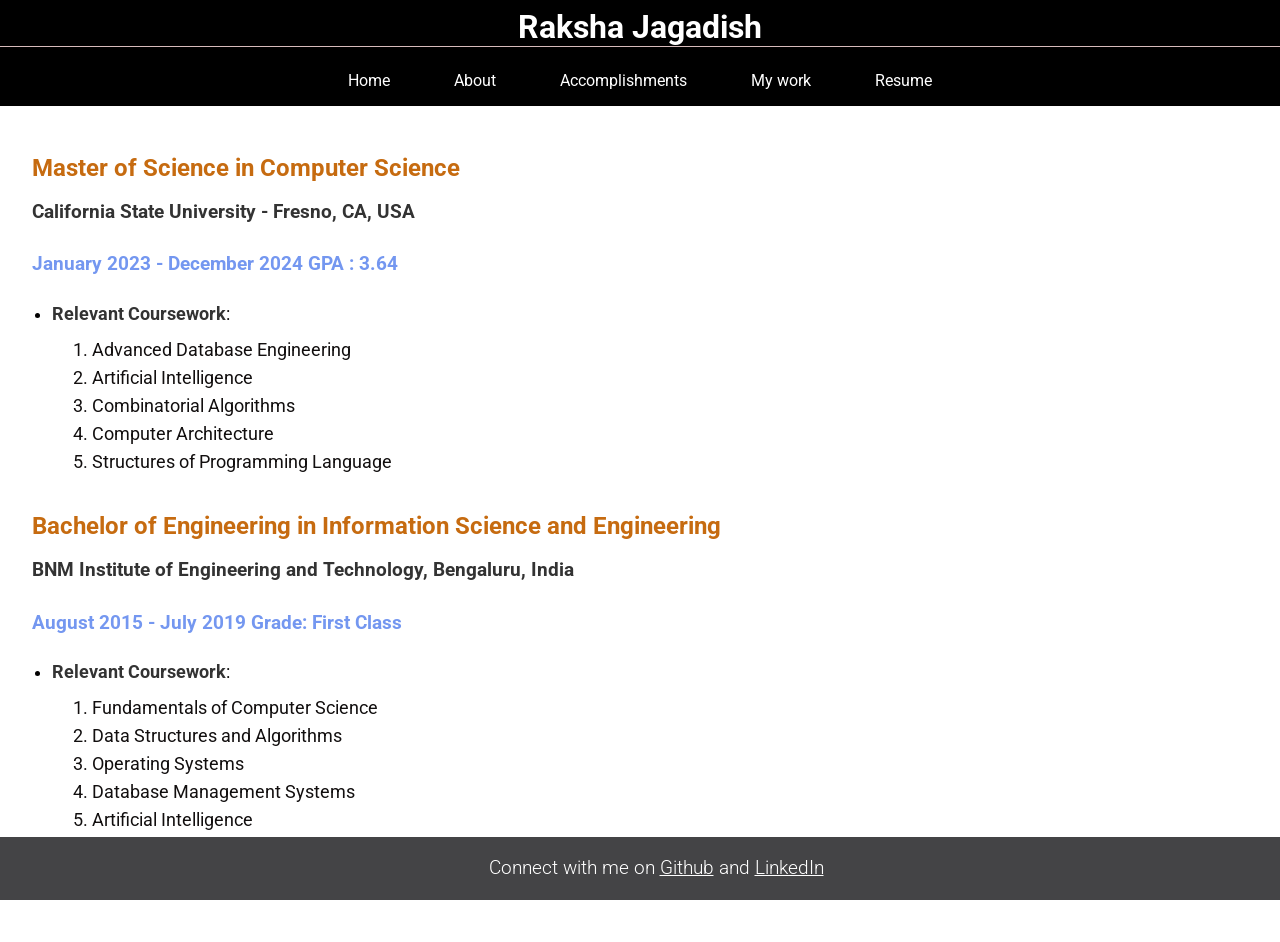
<file: About.html>
<!DOCTYPE html>
<html lang="en">
<head>
    <meta charset="UTF-8">
    <meta name="viewport" content="width=device-width, initial-scale=1.0">
    <title>Raksha Jagadish</title>
    <link rel="stylesheet" href="styles.css">
    <link href="https://fonts.googleapis.com/css2?family=Roboto:wght@300;400;700&family=Playfair+Display:wght@400;700&display=swap" rel="stylesheet">
    <header id="home">
        <h1>Raksha Jagadish</h1> 
    <hr></header>
    <nav>
        <ul>
            <li><a href="index.html">Home</a></li>
            <li><a href="About.html">About</a></li>
            <li><a href="Accomplishments.html">Accomplishments</a></li>
            <li><a href="Mywork.html">My work</a></li>
            <li><a href="assets/RakshaJagadish.pdf">Resume</a></li> 
        </ul>
        </nav>
            <div class="container2">
                <h2 id="master-of-science-in-computer-science">Master of Science in Computer Science</h2>
                <h3 id="california-state-university---fresno-ca-usa">California State University - Fresno, CA, USA</h3>
                <p><strong>January 2023 - December 2024 GPA : 3.64</strong></p>
                
                <ul>
                    <li><strong>Relevant Coursework</strong>:
                        <ol>
                            <li>Advanced Database Engineering</li>
                            <li>Artificial Intelligence</li>
                            <li>Combinatorial Algorithms</li>
                            <li>Computer Architecture</li>
                            <li>Structures of Programming Language</li>
                        </ol>
                    </li>
                </ul>
                
                <h2 id="bachelor-of-engineering-in-computer-science-and-engineering">Bachelor of Engineering in Information Science and Engineering</h2>
                <h3 id="sant-longowal-institute-of-engineering-and-technology-punjab-india">BNM Institute of Engineering and Technology, Bengaluru, India</h3>
                <p><strong>August 2015 - July 2019 Grade: First Class</strong></p>
                
                <ul>
                    <li><strong>Relevant Coursework</strong>:
                        <ol>
                            <li>Fundamentals of Computer Science</li>
                            <li>Data Structures and Algorithms</li>
                            <li>Operating Systems</li>
                            <li>Database Management Systems</li>
                            <li>Artificial Intelligence</li>
                            <li>Theory of Automata</li>
                            <li>C++ and System Programming</li>
                        </ol>
                    </li>
                </ul>
            </div>
            <footer>
                <p>Connect with me on <a href="https://github.com/Rakbhat1011" target="_blank">Github</a> and <a href="https://www.linkedin.com/in/rakshajagadish" target="_blank">LinkedIn</a></p>
            </footer>
</file>
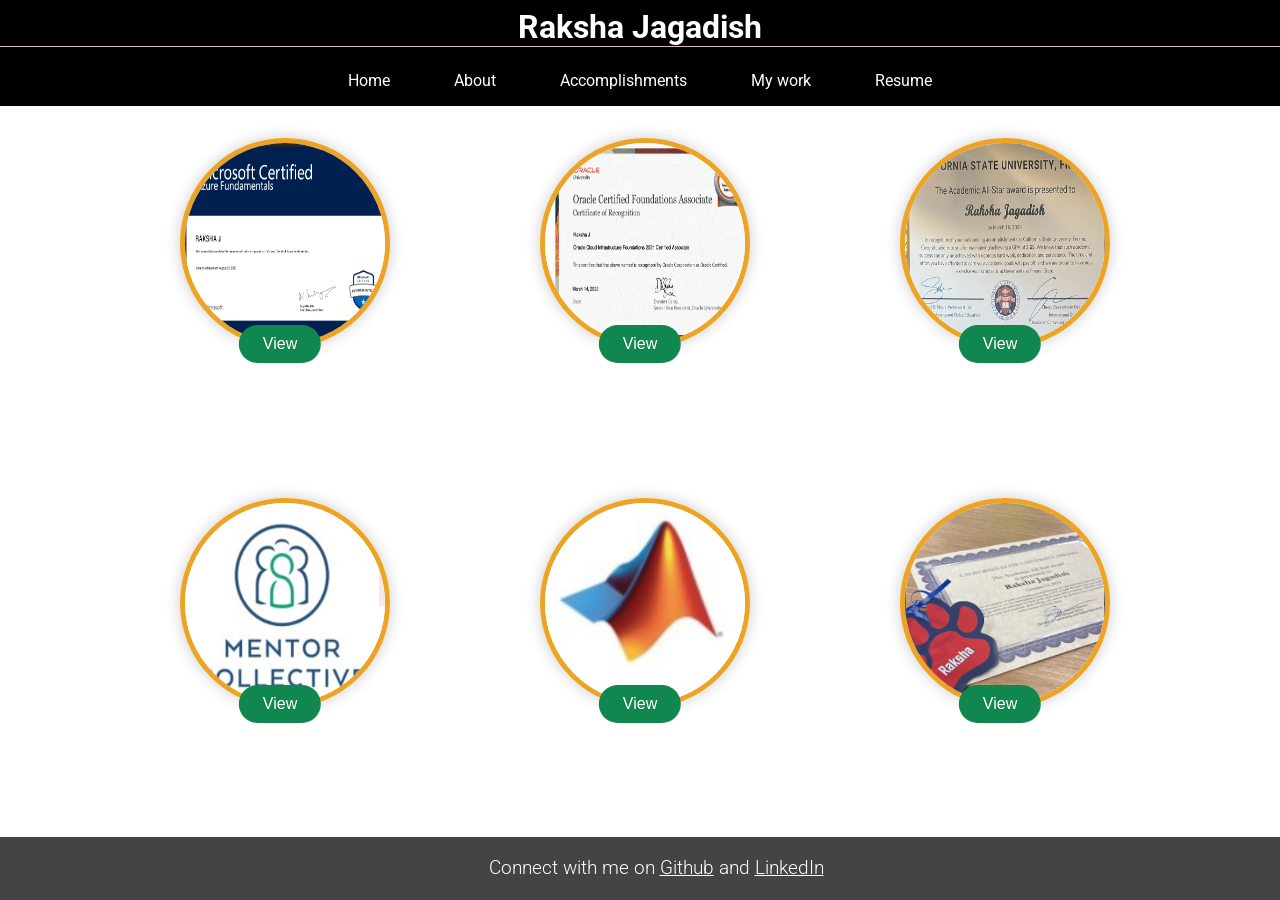
<file: Accomplishments.html>
<!DOCTYPE html>
<html lang="en">
<head>
    <meta charset="UTF-8">
    <meta name="viewport" content="width=device-width, initial-scale=1.0">
    <title>Raksha Jagadish</title>
    <link rel="stylesheet" href="styles.css">
    <link href="https://fonts.googleapis.com/css2?family=Roboto:wght@300;400;700&family=Playfair+Display:wght@400;700&display=swap" rel="stylesheet">
    <header id="home">
        <h1>Raksha Jagadish</h1> 
    <hr></header>
    <nav>
        <ul>
            <li><a href="index.html">Home</a></li>
            <li><a href="About.html">About</a></li>
            <li><a href="Accomplishments.html">Accomplishments</a></li>
            <li><a href="Mywork.html">My work</a></li>
            <li><a href="assets/RakshaJagadish.pdf">Resume</a></li> 
        </ul>
        </nav>
        <div class="circle-container">
            <div class="circle">
                <img src="assets/microsoft.png" alt="Certificate 1">
                <a href="assets/Microsoft_Certified.pdf"><button class="curved-btn">View</button></a>
            </div>
            <div class="circle">
                <img src="assets/oracle.png" alt="Certificate 2">
                <a href="assets/Oracle_Cloud_Infrastructure.pdf"><button class="curved-btn">View</button></a>
            </div>
            <br>
            <br>
            <div class="circle">
                <img src="assets/allstar2.png" alt="Certificate 2">
                <a href="assets/AllStar2.pdf"><button class="curved-btn">View</button></a>
            </div>
            <div class="circle">
                <img src="assets/mentor.png" alt="Certificate 2">
                <a href="https://www.mentorcollective.org"><button class="curved-btn">View</button></a>
            </div>
            <div class="circle">
                <img src="assets/matlab.png" alt="Certificate 2">
                <a href="assets/Matlab_certificate.pdf"><button class="curved-btn">View</button></a>
            </div>
            <div class="circle">
                <img src="assets/allstar1.png" alt="Certificate 2">
                <a href="assets/AllStar1.pdf"><button class="curved-btn">View</button></a>
            </div>
           
        </div>
        <footer>
            <p>Connect with me on <a href="https://github.com/Rakbhat1011" target="_blank">Github</a> and <a href="https://www.linkedin.com/in/rakshajagadish" target="_blank">LinkedIn</a></p>
        </footer>
</file>
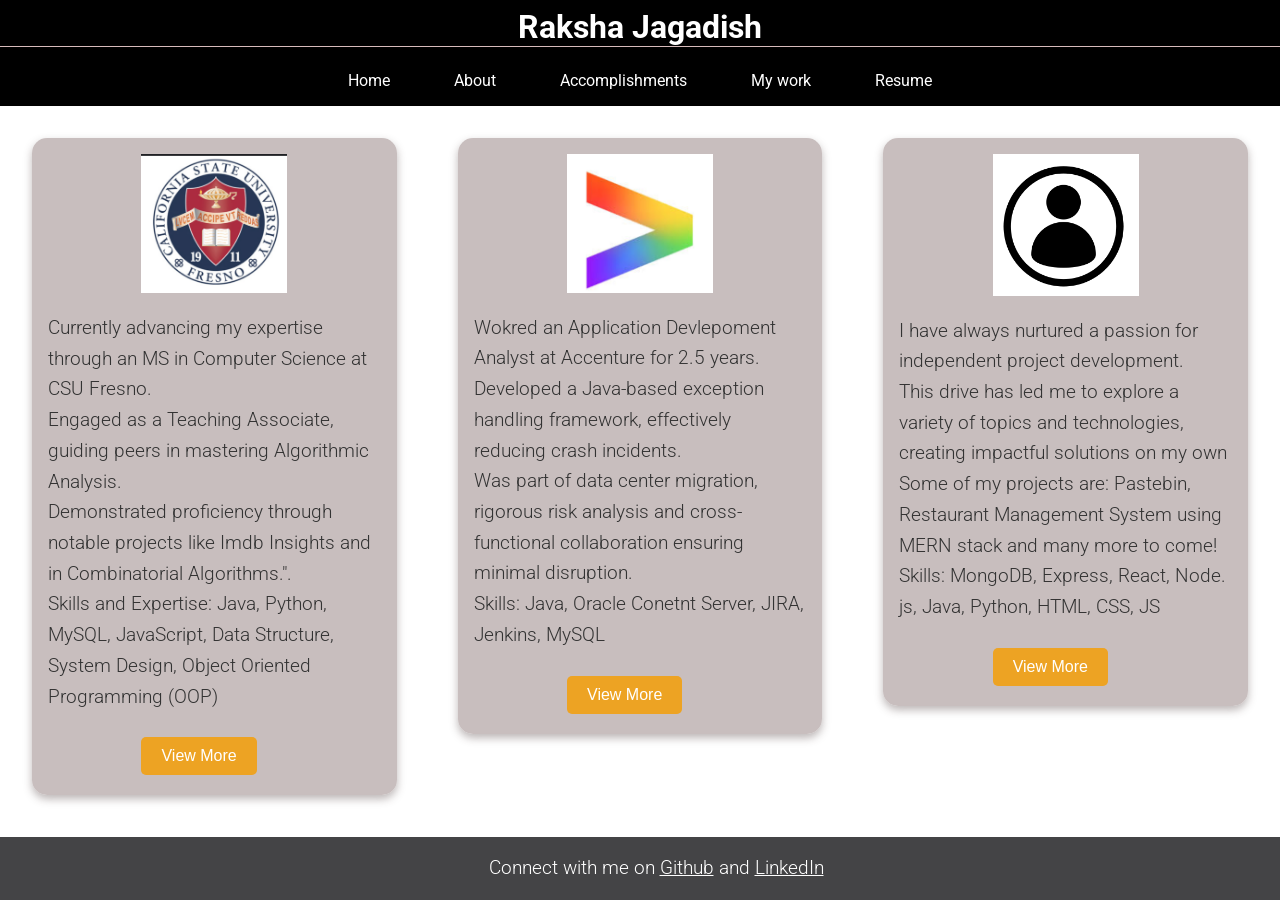
<file: Mywork.html>
<!DOCTYPE html>
<html lang="en">
<head>
    <meta charset="UTF-8">
    <meta name="viewport" content="width=device-width, initial-scale=1.0">
    <title>Raksha Jagadish</title>
    <link rel="stylesheet" href="styles.css">
    <link href="https://fonts.googleapis.com/css2?family=Roboto:wght@300;400;700&family=Playfair+Display:wght@400;700&display=swap" rel="stylesheet">
    <header id="home">
        <h1>Raksha Jagadish</h1>
    <hr></header>
    <nav>
        <ul>
            <li><a href="index.html">Home</a></li>
            <li><a href="About.html">About</a></li>
            <li><a href="Accomplishments.html">Accomplishments</a></li>
            <li><a href="Mywork.html">My work</a></li>
            <li><a href="assets/RakshaJagadish.pdf">Resume</a></li> 
        </ul>
        </nav>
            <div class="work-container">
                <div class="work-box">
                    <div class="work-image">
                        <img src="assets/csu.png" alt="Work 1">
                    </div>
                    <div class="work-description">
                        <p>Currently advancing my expertise through an MS in Computer Science at CSU Fresno.</p>
                        <p>Engaged as a Teaching Associate, guiding peers in mastering Algorithmic Analysis.</p>
                        <p>Demonstrated proficiency through notable projects like Imdb Insights and in Combinatorial Algorithms.".</p>
                        <p>Skills and Expertise: Java, Python, MySQL, JavaScript, Data Structure, System Design, Object Oriented Programming (OOP)</p>
                    </div>
                    <a href="https://github.com/Rakbhat1011"><button class="work-btn">View More</button></a>
                </div>
                <div class="work-box">
                    <div class="work-image">
                        <img src="assets/accenture.png" alt="Work 2">
                    </div>
                    <div class="work-description">
                        <p>Wokred an Application Devlepoment Analyst at Accenture for 2.5 years.</p>
                        <p>Developed a Java-based exception handling framework, effectively reducing crash incidents.</p>
                        <p>Was part of data center migration, rigorous risk analysis and cross-functional collaboration ensuring minimal disruption.</p>
                        <p>Skills: Java, Oracle Conetnt Server, JIRA, Jenkins, MySQL</p>
                    </div>
                    <a href="https://www.linkedin.com/in/rakshajagadish"><button class="work-btn">View More</button></a>
                </div>
                <div class="work-box">
                    <div class="work-image">
                        <img src="assets/personal.png" alt="Work 3">
                    </div>
                    <div class="work-description">
                        <p> I have always nurtured a passion for independent project development.</p>
                        <p> This drive has led me to explore a variety of topics and technologies, creating impactful solutions on my own</p>
                        <p>Some of my projects are: Pastebin, Restaurant Management System using MERN stack and many more to come!</p>
                        <p>Skills: MongoDB, Express, React, Node. js, Java, Python, HTML, CSS, JS</p>
                    </div>
                    <a href="https://github.com/Rakbhat1011"><button class="work-btn">View More</button></a>
                </div>
            </div>
            <footer>
                <p>Connect with me on <a href="https://github.com/Rakbhat1011" target="_blank">Github</a> and <a href="https://www.linkedin.com/in/rakshajagadish" target="_blank">LinkedIn</a></p>
            </footer>
</file>
<file: styles.css>
@media (max-width: 768px) {
    header {
        flex-direction: column;
        align-items: flex-start;
    }

    nav ul {
        flex-direction: column;
        gap: 0.5rem;
        width: 100%;
    }

    nav a {
        width: 100%;
        text-align: left;
    }
}
body {
    font-family: 'Roboto', sans-serif;
    margin: 0;
    padding: 0;
    background-color: #ffffff; 
    color: #333333;

}
header {
    font-family: 'Roboto', sans-serif;
    text-align: center;
    padding: 0.5rem 0;
    background-color: #000000;
    color: #ffffff;
}

hr {
    font-family: 'Roboto', sans-serif;
    border: 0;
    height: 1px;
    background: rgb(215, 187, 187);
    margin: 0;
}

nav ul {
    list-style: none;
    display: flex;
    justify-content: center;
    padding: 0;
    margin: 0;
    background-color: #000000; 
}

nav ul li {
    margin: 0 1rem;
}

nav ul li a {
    color: #fff;
    text-decoration: none;
    padding: 1rem;
    display: block;
}

nav ul li a:hover {
    background-color: rgb(26, 4, 16);
}

main {
    text-align: center;
    margin-top: 2rem;
    margin-bottom: 5rem; 
}

.container {
    margin-top: 5.5rem;
    margin-bottom: 5rem;
    justify-content: space-between; 
    display: flex;
    align-items: center;
    flex-wrap: wrap; 
         
    
}

.left-column, .right-column {
    flex: 1 1 45%; 
    padding: 1rem;
    
}

.left-column {
    padding-right: 1rem;
}

.right-column {
    margin-left: -6rem; 
    text-align: left;
    position: relative; 
    font-family: 'Playfair Display', serif;
    
}

.profile-image {
    width: 100%;
    max-width: 300px;
    height: auto;
    border-radius: 15px;
    display:block;
    margin: 0 auto; 
}

@media (max-width: 768px) {
    .container {
        flex-direction: column;
        align-items: center;
    }

    .left-column, .right-column {
        flex: 1 1 100%; 
        text-align: center; 
    }

    .right-column {
        text-align: center; 
        margin-left: 0; 
    }
}

h1 {
    font-size: 2rem; 
    font-weight: 700;
    margin: 0; 

}

ul {
    list-style-type: disc; 
    padding-left: 20px;
}

p {
    font-size: 1.2rem;
    font-weight: 300;
    line-height: 1.6;
    margin: 0; 
}

footer {
    text-align: center;
    padding: 1rem;
    background-color: #444446; 
    color: #ffffff; 
    position: fixed;
    width: 100%;
    bottom: 0;
   
}

footer a {
    color: #fff;
    text-decoration: underline;
}

footer a:hover {
    color: #ddd;
}

/* Button styling */
.explore-btn {
    font-family: 'Roboto', sans-serif;
    background-color: rgb(237, 163, 35);
    color: #fff;
    border: none;
    padding: 10px 20px;
    font-size: 1rem;
    border-radius: 5px;
    cursor: pointer;
    transition: background-color 0.3s ease;
}

.explore-btn:hover {
    background-color: rgb(94, 18, 61);
}

/* Moving emoji styling */
.moving-emoji {
    font-size: 2rem;
    margin-top: 1rem;
    animation: move 3s infinite alternate;
}

@keyframes move {
    0% {
        transform: translateX(0);
    }
    100% {
        transform: translateX(20px);
    }
}

.emoji-container {
    display: inline-block;
    margin-left: 10px; 
}

/***** Styling for the about section  ******/

  
.container2 {
    display: flex;
    justify-content:left;
    align-items: flex-start;
    flex-direction: column; 
    padding: 2rem;
}

.container2 h2, .container h3 {
    color: rgb(198, 107, 16);
    font-size: 1.5rem;
    text-align:center;
    align-items: flex-start;
    margin: 1rem 0 0rem; 
}


.container2 p {
    color: rgb(116, 151, 240);
    font-size: 1.2rem;
    margin: 0.5rem 0;
    align-items: flex-start;
}

.container2 ul {
    margin-top: 1rem;
    align-items: left;
}

.container2 ul li {
    color: rgb(2, 1, 1);
    font-size: 1.1rem;
    margin-bottom: 0.5rem;
    text-align: left; 
}

.container2 ul li strong {
    color: #333333; 
    text-align: left; 
}

.container2 ol {
    margin-top: 1rem;
    text-align: left; 
}

.container2 ol li {
    color: rgb(18, 15, 15);
    font-size: 1.1rem;
    margin-bottom: 0.5rem;
    text-align: left; 
}

/***** Styling for the Accomplishments section  ******/

:root {
    --circle-size: 200px; 
}

/***** Styling for the Accomplishments section  ******/

.circle-container {
    display:flex;
    justify-content:center;
    align-items: center;
    flex-wrap:wrap;
    margin-top: -3rem;
}

.circle {
    width: var(--circle-size);
    height: var(--circle-size);
    position: relative;
    text-align: center;
    margin: 5rem;
}

.circle:hover {
    transform: translateX(-10px);
    box-shadow: 0 8px 16px rgba(0, 0, 0, 0.3);
}

.circle img {
    width: 100%;
    height: 100%;
    border-radius: 50%;
    border: 5px solid rgb(237, 163, 35);
    box-shadow: 0 0 15px rgba(0, 0, 0, 0.2);
}

.circle .curved-btn {
    position: absolute;
    bottom: -25px;
    left: 50%;
    transform: translateX(-50%);
    background-color: rgb(16, 135, 79);
    color: #fff;
    border: none;
    padding: 10px 24px;
    font-size: 1rem;
    border-radius: 30px; 
    cursor: pointer;
    transition: background-color 0.3s ease;
}

.circle .curved-btn:hover {
    background-color: rgb(94, 18, 61);
}


.flowing-text {
    opacity: 0;
    display: inline-block;
}

@keyframes reveal {
    0% { opacity: 0; }
    100% { opacity: 1; }
}


/***** Styling for the My Works section  ******/

.work-container {
    display: flex;
    justify-content: space-between; 
    align-items: flex-start;
    margin-top: 2rem;
    margin-bottom: 2rem;
    width: 100%; 
    padding: 0 2rem; 
    box-sizing: border-box; 
}

.work-box {
    background-color: rgba(188, 176, 176, 0.815); 
    border-radius: 15px;
    width: 30%; 
    box-shadow: 0 4px 8px rgba(182, 175, 175, 0.916);
    transition: transform 0.3s ease, box-shadow 0.3s ease;
}

.work-box:hover {
    transform: translateY(-10px);
    box-shadow: 0 8px 16px rgba(0, 0, 0, 0.3);
}

.work-image img {
    padding-top: 1rem;
    padding-left: 30%;
    width: 40%;
}

.work-description {
    padding: 1rem;
    text-align: left;
}

.work-description p {
    margin: 0.5rem 3;
}

.work-btn {
    background-color: rgb(237, 163, 35);
    color: #fff;
    border: none;
    padding: 10px 20px;
    font-size: 1rem;
    border-radius: 5px;
    cursor: pointer;
    transition: background-color 0.3s ease;
    margin: 2.5% 30% 5.5%;

}

.work-btn:hover {
    background-color: rgb(94, 18, 61);
}

@media (max-width: 768px) {
    .work-container {
        flex-direction: column; /* Stack items vertically on smaller screens */
        align-items: center; /* Center items vertically */
    }

    .work-box {
        width: 100%; /* Full width on smaller screens */
        margin-bottom: 2rem; /* Space between stacked items */
    }
}
</file>
